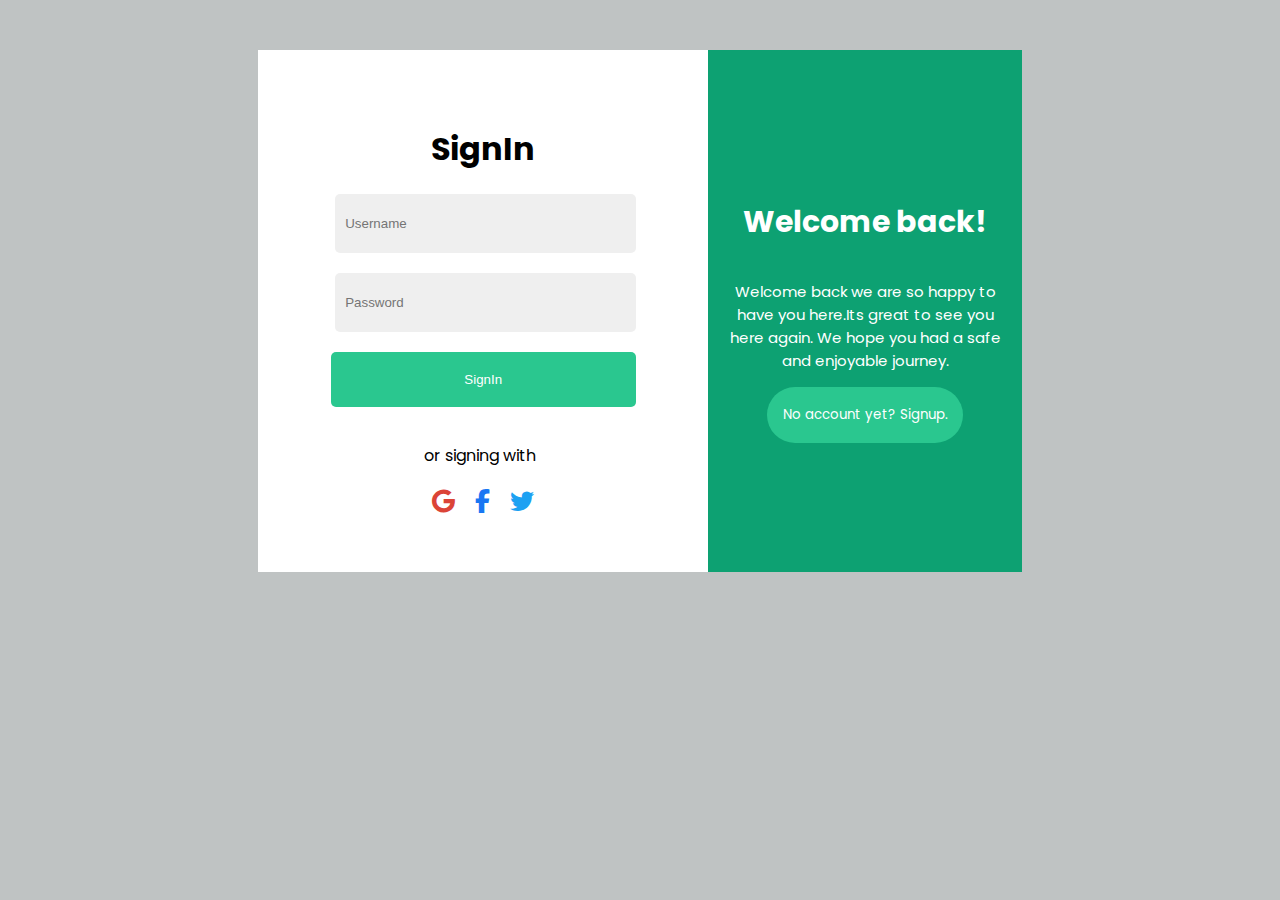
<file: index.html>
<!DOCTYPE html>
<html lang="en">

<head>
    <meta charset="UTF-8">
    <meta name="viewport" content="width=device-width, initial-scale=1.0">
    <title>Login Form </title>
    <link rel="stylesheet" href="style.css">
    <link rel="stylesheet" href="https://cdnjs.cloudflare.com/ajax/libs/font-awesome/6.4.2/css/all.min.css">
    <link rel="preconnect" href="https://fonts.googleapis.com">
    <link rel="preconnect" href="https://fonts.gstatic.com" crossorigin>
    <link href="https://fonts.googleapis.com/css2?family=Poppins:ital,wght@0,100;0,200;0,300;0,400;0,500;0,600;0,700;0,800;0,900;1,100;1,200;1,300;1,400;1,500;1,600;1,700;1,800;1,900&display=swap" rel="stylesheet">
</head>

<body>
    <div class="container">
        <div class="box">
            <form action="">
                <h1>SignIn</h1>
                <div class="input-box">
                    <input class="input-box" type="text" placeholder="Username" required>
                </div>
                <div class="input-box">
                    <input class="input-box" type="password" placeholder="Password" required>
                </div>
                <div>
                    <input class="input-btn" type="submit" value="SignIn">
                </div>
            </form>
            <div class="register">
                <p>or signing with</p>
                <div class="social-icons">
                    <a href="#"><i class="fab fa-google"></i></a>
                    <a href="#"><i class="fab fa-facebook-f"></i></a>
                    <a href="#"><i class="fab fa-twitter"></i></a>
                </div>
            </div>

        </div>
        <div class="box2">

            <h1>Welcome back!</h1>
            <p>Welcome back we are so happy to have you here.Its great to see you here again. We hope you had a safe and enjoyable journey.</p>
            <button>No account yet? Signup.</button>

        </div>
    </div>

</body>

</html>
</file>
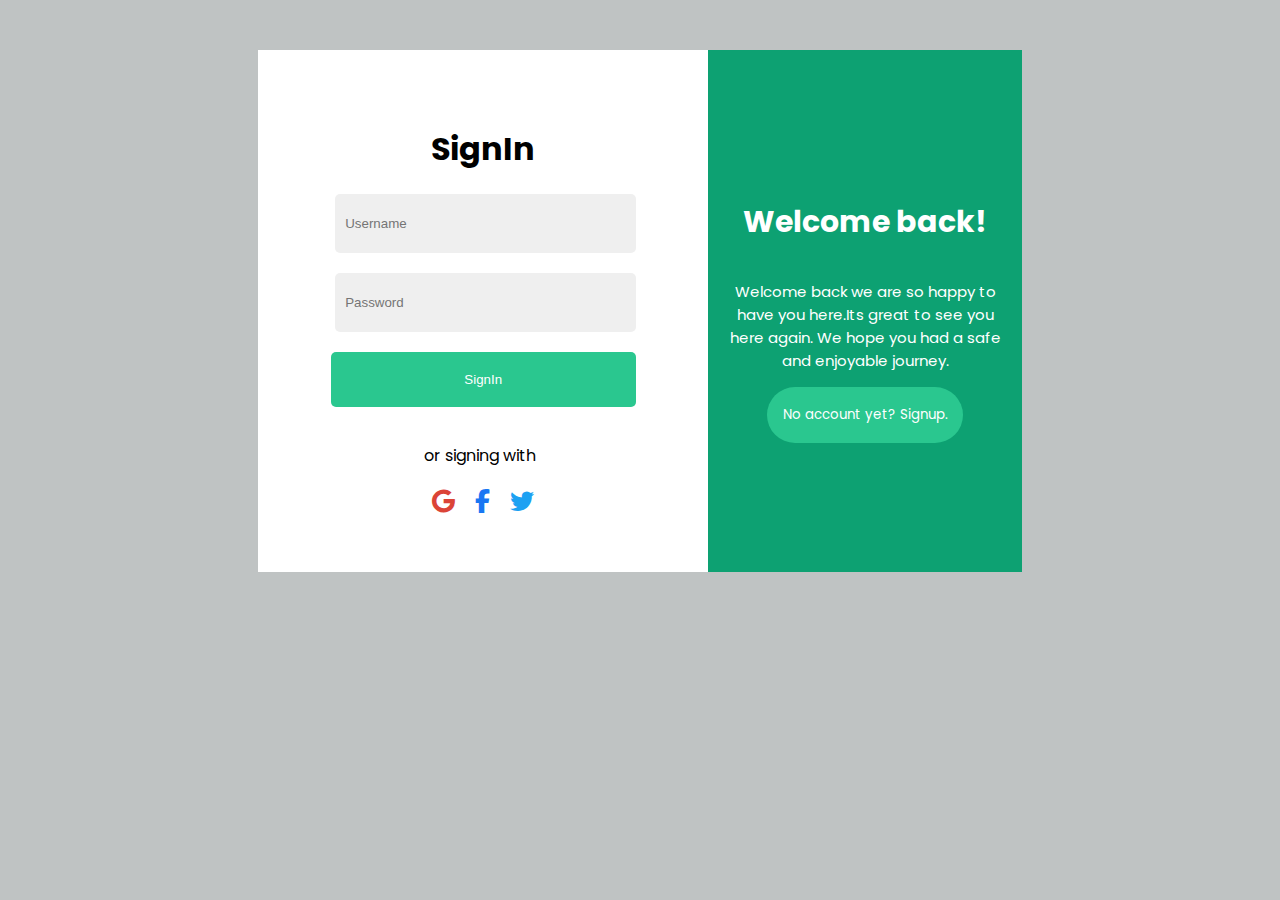
<file: new.html>
<!DOCTYPE html>
<html lang="en">

<head>
    <meta charset="UTF-8">
    <meta name="viewport" content="width=device-width, initial-scale=1.0">
    <title>Login Form </title>
    <link rel="stylesheet" href="style.css">
    <link rel="stylesheet" href="https://cdnjs.cloudflare.com/ajax/libs/font-awesome/6.4.2/css/all.min.css">
    <link rel="preconnect" href="https://fonts.googleapis.com">
    <link rel="preconnect" href="https://fonts.gstatic.com" crossorigin>
    <link href="https://fonts.googleapis.com/css2?family=Poppins:ital,wght@0,100;0,200;0,300;0,400;0,500;0,600;0,700;0,800;0,900;1,100;1,200;1,300;1,400;1,500;1,600;1,700;1,800;1,900&display=swap" rel="stylesheet">
</head>

<body>
    <div class="container">
        <div class="box">
            <form action="">
                <h1>SignIn</h1>
                <div class="input-box">
                    <input class="input-box" type="text" placeholder="Username" required>
                </div>
                <div class="input-box">
                    <input class="input-box" type="password" placeholder="Password" required>
                </div>
                <div>
                    <input class="input-btn" type="submit" value="SignIn">
                </div>
            </form>
            <div class="register">
                <p>or signing with</p>
                <div class="social-icons">
                    <a href="#"><i class="fab fa-google"></i></a>
                    <a href="#"><i class="fab fa-facebook-f"></i></a>
                    <a href="#"><i class="fab fa-twitter"></i></a>
                </div>
            </div>

        </div>
        <div class="box2">

            <h1>Welcome back!</h1>
            <p>Welcome back we are so happy to have you here.Its great to see you here again. We hope you had a safe and enjoyable journey.</p>
            <button>No account yet? Signup.</button>

        </div>
    </div>

</body>

</html>
</file>
<file: style.css>
body {
    background-color: rgb(191, 195, 195);


}

.container {
    width: 764px;
    height: 522px;
    display: flex;
    justify-content: center;
    align-items: center;
    flex-direction: row;
    background-color: rgb(96, 43, 43);

    margin: 50px auto;




}

.box {
    background-color: rgb(255, 255, 255);
    padding: 20px;
    width: 543px;
    height: 482px;
    display: flex;
    justify-content: center;
    align-items: center;
    flex-direction: column;
    font-family: "Poppins", sans-serif;
    font-weight: light;
    font-style: normal;


}

.box form {
    width: 100%;
    display: flex;
    flex-direction: column;
    align-items: center;
}

.input-box{
   width: 286px;
    height: 59px;
    border: none;
    border-radius: 5px;
    padding: 0 5px;
    margin-bottom: 20px;
    background-color: #efefef;
}
.input-btn {
    width: 305px;
    height: 55px;
    border: none;
    border-radius: 5px;
    padding: 0 5px;
    margin-bottom: 20px;
    background-color: #2ac78f;
    color: white;
    align-self:center;
    font-weight: light;

}

.box2 {
    background-color: #0da172;
    padding: 20px;
    width: 362px;
    height: 482px;
    display: flex;
    justify-content: center;
    align-items: center;
    flex-direction: column;
    font-family: "Poppins", sans-serif;
    font-weight: light;
    font-style: normal;
    font-size: 15px;
    color: white;
    text-align: center;



}

button {
      font-family: "Poppins", sans-serif;
    font-weight: light;
    font-style: normal;

    width: 196px;
    height: 56px;
    background-color: #2ac78f;
    color: white;
    border: none;
    border-radius: 40px;
    cursor: pointer;

}

.social-icons a {
    margin: 0 8px;
    font-size: 1.5rem;
    text-decoration: none;
}

.social-icons .fa-google {
    color: #DB4437;
}

.social-icons .fa-facebook-f {
    color: #1877F3;
}

.social-icons .fa-twitter {
    color: #1DA1F2;
}
</file>
